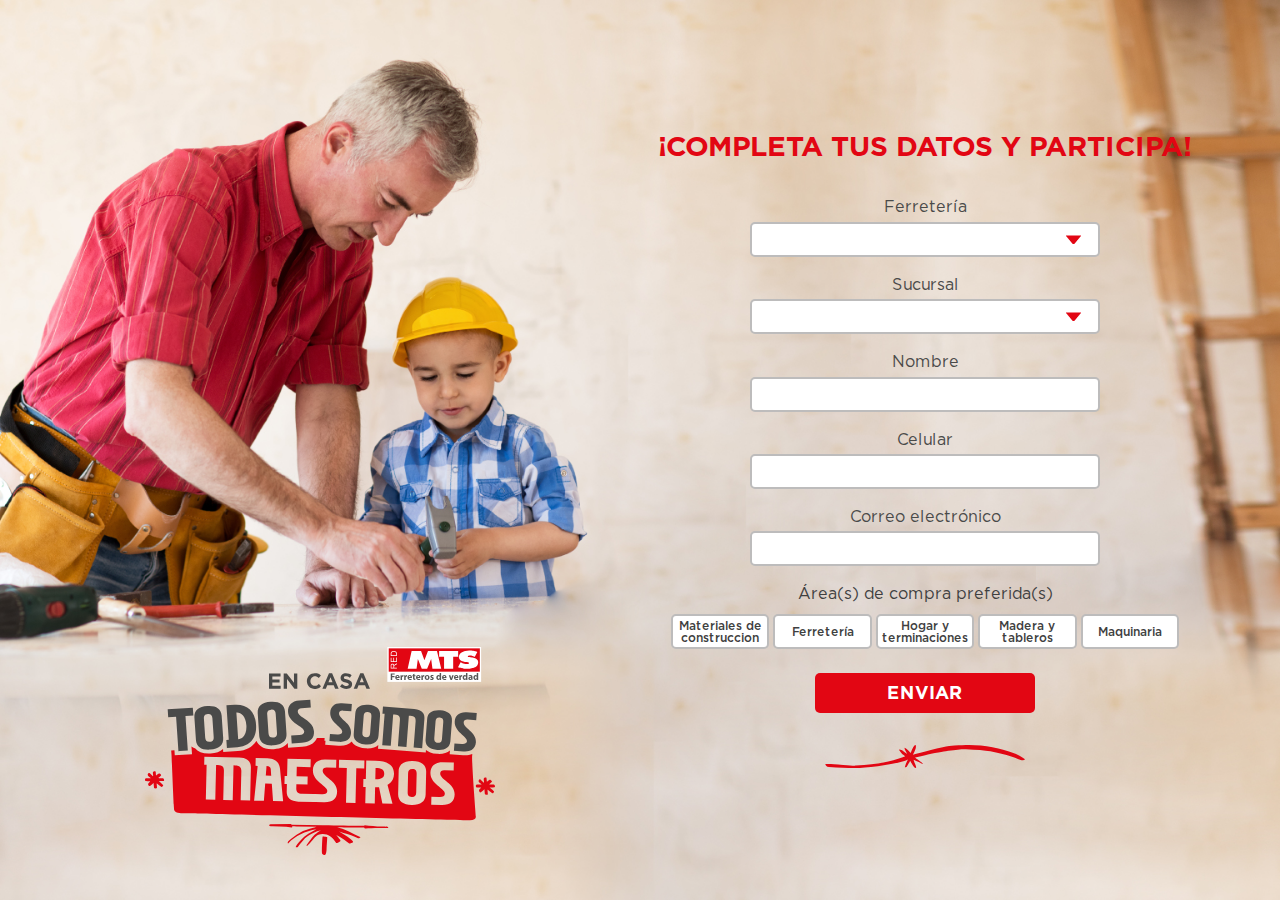
<file: index.html>
<!DOCTYPE html>
<html>
<head>
	<meta charset="UTF-8">
   <meta name="description" content="">
   <meta name="viewport" content="width=device-width, initial-scale=1.0, maximum-scale=1.0, minimum-scale=1.0">
   <meta http-equiv="X-UA-Compatible" content="ie=edge">
	<title>EN CASA TODOS SOMOS MAESTROS</title>
	<!--FONT-->
	<link rel="stylesheet" type="text/css" href="css/gotham.css">
	<!--BOOTSTRAP-->
	<link rel="stylesheet" type="text/css" href="css/bootstrap.min.css">
	<!--ESTILOS GENERALES-->
	<link rel="stylesheet" type="text/css" href="css/style.css">
</head>
<body>

	<section class="landing-content">
		<div class="landing-content__bg-img bg-first">
			<div class="content-campaign">
				<img src="images/logo-campaign.svg" class="logo-campaign">
			</div>
		</div>
		<div class="container content">
			<div class="row landing-row">
				<div class="landing-row__col landing-row__col--space"></div>
				<div class="landing-row__col landing-row__col--form">
					<h1>¡Completa tus datos y participa!</h1>
					<div class="landing-form">
						<div class="landing-form__inputs">
							<label>Ferretería</label>
							<select id="ferreteria">
								<option value=""></option>
					  		</select>
						</div>
						<div class="landing-form__inputs">
							<label>Sucursal</label>
							<select id="sucursal">
								<option value=""></option>
					  		</select>
						</div>
						<div class="landing-form__inputs">
							<label>Nombre</label>
							<input type="text" id="nombre">
						</div>
						<div class="landing-form__inputs">
							<label>Celular</label>
							<input type="number" id="celular">
						</div>
						<div class="landing-form__inputs">
							<label>Correo electrónico</label>
							<input type="text" id="correo">
						</div>
						<div class="landing-form__check">
							<label>Área(s) de compra preferida(s)</label>
							<div class="row-check">
								<div class="row-check__col">
									<input type="checkbox" id="thing" name="thing">
									<label for="thing"><span>Materiales de construccion</span></label>
								</div>
								<div class="row-check__col">
									<input type="checkbox" id="thing2" name="thing2">
									<label for="thing2"><span>Ferretería</span></label>
								</div>
								<div class="row-check__col">
									<input type="checkbox" id="thing3" name="thing3">
									<label for="thing3"><span>Hogar y terminaciones</span></label>
								</div>
								<div class="row-check__col">
									<input type="checkbox" id="thing4" name="thing4">
									<label for="thing4"><span>Madera y tableros</span></label>
								</div>
								<div class="row-check__col">
									<input type="checkbox" id="thing5" name="thing5">
									<label for="thing5"><span>Maquinaria</span></label>
								</div>
							</div>
						</div>
						<div class="landing-form__btn">
							<a href="#" id="irPromo">Enviar</a>
							<img src="images/line.svg">
						</div>
					</div>
				</div>
			</div>
		</div>
	</section>

<script src="https://cdnjs.cloudflare.com/ajax/libs/jquery/3.4.1/jquery.min.js"></script>
<script src="js/bootstrap.bundle.min.js"></script>
</body>
</html>
</file>
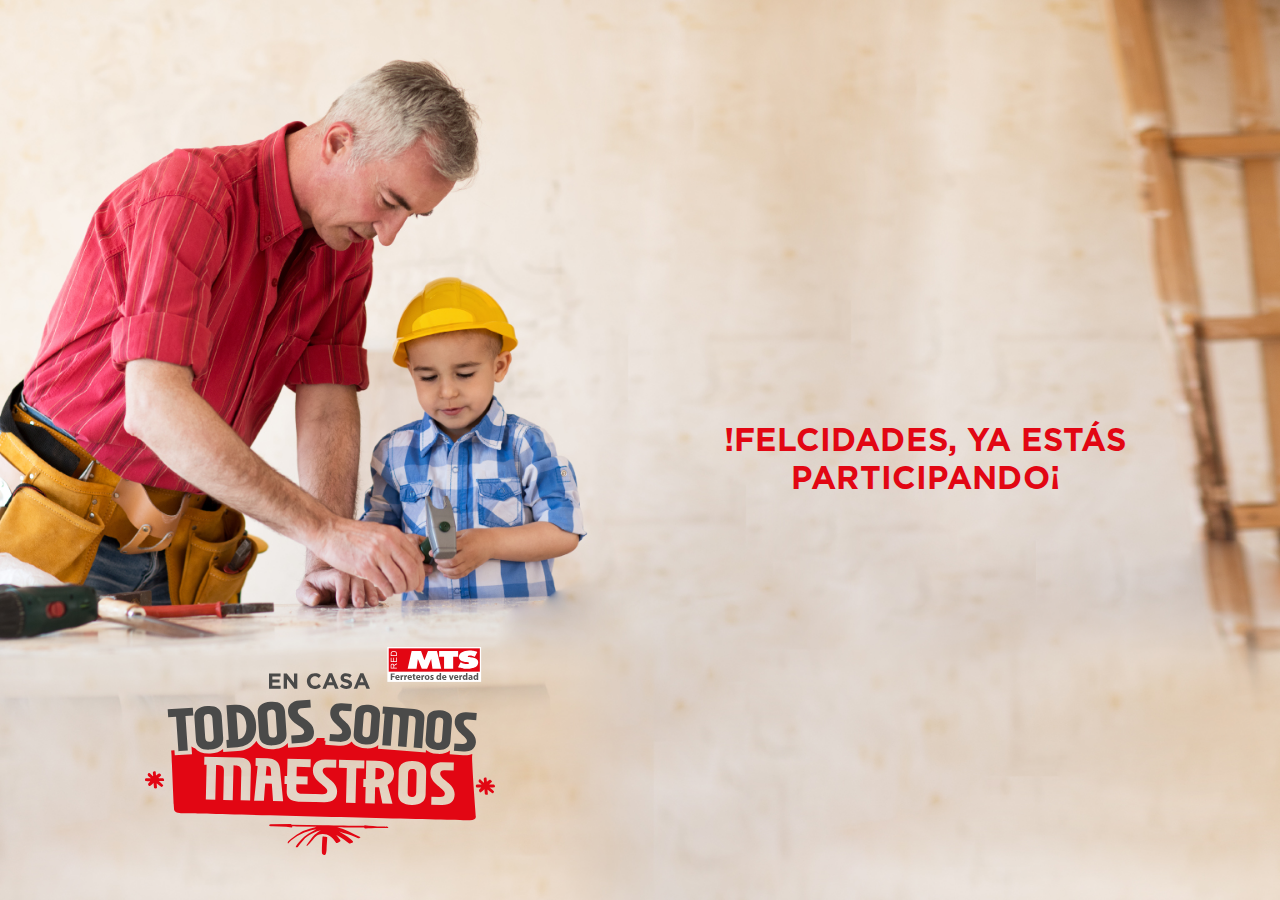
<file: exito.html>
<!DOCTYPE html>
<html>
<head>
	<meta charset="UTF-8">
   <meta name="description" content="">
   <meta name="viewport" content="width=device-width, initial-scale=1.0, maximum-scale=1.0, minimum-scale=1.0">
   <meta http-equiv="X-UA-Compatible" content="ie=edge">
   <title>EN CASA TODOS SOMOS MAESTROS</title>
	<!--FONT-->
	<link rel="stylesheet" type="text/css" href="css/gotham.css">
	<!--BOOTSTRAP-->
	<link rel="stylesheet" type="text/css" href="css/bootstrap.min.css">
	<!--ESTILOS GENERALES-->
	<link rel="stylesheet" type="text/css" href="css/style.css">
</head>
<body>

	<section class="landing-content">
		<div class="landing-content__bg-img">
			<div class="content-campaign">
				<img src="images/logo-campaign.svg" class="logo-campaign">
			</div>
		</div>
		<div class="landing-content__bg-space"></div>
		<div class="container content">
			<div class="row landing-row">
				<div class="landing-row__col landing-row__col--space"></div>
				<div class="landing-row__col landing-row__col--form step3">
					<div class="msg-exito">
						<h2>!Felcidades, ya estás participando¡</h2>
					</div>
				</div>
			</div>
		</div>
	</section>

<script src="https://cdnjs.cloudflare.com/ajax/libs/jquery/3.4.1/jquery.min.js"></script>
<script src="js/bootstrap.bundle.min.js"></script>
</body>
</html>
</file>
<file: css/gotham.css>
@font-face {
    font-family: 'gotham300';
    src: url('../fonts/gotham-book.woff2') format('woff2'),
        url('../fonts/gotham-book.woff') format('woff');
}
@font-face {
    font-family: 'gotham400';
    src: url('../fonts/gotham-medium.woff2') format('woff2'),
        url('../fonts/gotham-medium.woff') format('woff');
}
@font-face {
    font-family: 'gotham700';
    src: url('../fonts/gotham-bold.woff2') format('woff2'),
        url('../fonts/gotham-bold.woff') format('woff');
}
</file>
<file: css/style.css>
*{-webkit-box-sizing:border-box;box-sizing:border-box}h1,h2,h3,h4,h5,p{margin:0}p{padding-bottom:0.5em}ul{padding:0;margin:0;list-style:none}ul li{margin:0}a:focus,input:focus,button:focus,textarea:focus,select:focus{outline:none;text-decoration:none}a:hover{text-decoration:none}a:active,a:focus{color:inherit}html,body{background-color:white;font-size:100%;color:#3f3f3f;font-family:"gotham400"}::-moz-selection{background-color:#e20613;color:white}::selection{background-color:#e20613;color:white}::-moz-selection{background-color:#e20613;color:white}.landing-content{position:relative;background-image:url("../images/bg-landing.jpg");background-size:cover;background-position:center;background-repeat:no-repeat;display:-webkit-box;display:-ms-flexbox;display:flex;-ms-flex-wrap:wrap;flex-wrap:wrap;-webkit-box-align:center;-ms-flex-align:center;align-items:center;width:100%;height:100vh}@media (max-width: 768px){.landing-content{background-position:60%}}@media (max-width: 991px){.landing-content{height:auto}}.landing-content__bg-img{position:relative;width:50%;height:100%;padding:3em 0 0;z-index:1}@media (max-width: 991px){.landing-content__bg-img{width:100%;padding:2em 0 0}}@media (max-width: 480px){.landing-content__bg-img{padding:1em 0 0}}.landing-content__bg-img .content-campaign{position:absolute;width:100%;display:-webkit-box;display:-ms-flexbox;display:flex;-webkit-box-align:center;-ms-flex-align:center;align-items:center;-webkit-box-pack:center;-ms-flex-pack:center;justify-content:center;bottom:5%}@media (max-width: 991px){.landing-content__bg-img .content-campaign{position:relative}}.landing-content__bg-img .content-campaign .logo-campaign{width:350px}@media (max-width: 480px){.landing-content__bg-img .content-campaign .logo-campaign{width:280px;margin-bottom:1em}}.landing-content__bg-space{width:50%;height:100%}@media (max-width: 991px){.landing-content__bg-space{width:100%;height:auto}}.landing-content .container.content{position:absolute;right:0;left:0}@media (max-width: 991px){.landing-content .container.content{position:relative;padding-top:1em;padding-bottom:1em}}.landing-content .title-first{padding:0 0 2em;text-align:center;-webkit-transform:rotate(-2deg);transform:rotate(-2deg)}.landing-content .title-first h2{font-size:1.75em;color:#e20613;text-transform:uppercase;font-weight:900}.landing-content .title-first h2 span{display:block;color:#e20613}.landing-content .landing-row{-webkit-box-align:center;-ms-flex-align:center;align-items:center}.landing-content .landing-row__col{width:50%;padding:0 15px}@media (max-width: 991px){.landing-content .landing-row__col{width:100%}}.landing-content .landing-row__col h1{padding:0 0 .5em;font-size:1.75em;color:#e20613;font-family:"gotham700";text-align:center;text-transform:uppercase}@media (max-width: 768px){.landing-content .landing-row__col h1{font-size:1.25em}}.landing-content .landing-row__col .landing-form{padding:.5em 1em 0}@media (max-width: 480px){.landing-content .landing-row__col .landing-form{padding:.5em 0 0}}.landing-content .landing-row__col .landing-form__inputs{width:350px;margin:0 auto;padding:.5em 0;text-align:center}@media (max-width: 480px){.landing-content .landing-row__col .landing-form__inputs{width:100%}}.landing-content .landing-row__col .landing-form__inputs label{display:block;margin-bottom:.15em;font-size:1em;color:#4a4a49;font-family:"gotham300";font-weight:normal}.landing-content .landing-row__col .landing-form__inputs input,.landing-content .landing-row__col .landing-form__inputs select{display:block;width:100%;height:35px;padding-left:1em;margin:0 auto;background-color:white;border:2px solid #bdbcbc;border-radius:5px;color:#3f3f3f;-webkit-transition:.3s;transition:.3s;appearance:none;-webkit-appearance:none;-moz-appearance:none}.landing-content .landing-row__col .landing-form__inputs input:placeholder,.landing-content .landing-row__col .landing-form__inputs select:placeholder{font-size:.875em;color:#999999}.landing-content .landing-row__col .landing-form__inputs input:-moz-placeholder,.landing-content .landing-row__col .landing-form__inputs select:-moz-placeholder{font-size:.875em;color:#999999}.landing-content .landing-row__col .landing-form__inputs input::-moz-placeholder,.landing-content .landing-row__col .landing-form__inputs select::-moz-placeholder{font-size:.875em;color:#999999}.landing-content .landing-row__col .landing-form__inputs input::-webkit-input-placeholder,.landing-content .landing-row__col .landing-form__inputs select::-webkit-input-placeholder{font-size:.875em;color:#999999}.landing-content .landing-row__col .landing-form__inputs input:focus,.landing-content .landing-row__col .landing-form__inputs select:focus{border-color:#e20613;-webkit-box-shadow:0 3px 20px rgba(226,6,19,0.35);box-shadow:0 3px 20px rgba(226,6,19,0.35)}.landing-content .landing-row__col .landing-form__inputs select{background-image:url(../images/arrow-select.png);background-position:95%;background-repeat:no-repeat;cursor:pointer}.landing-content .landing-row__col .landing-form__inputs input[type=file]{padding:0;border:none}.landing-content .landing-row__col .landing-form__inputs input[type=file]:focus{-webkit-box-shadow:none;box-shadow:none}.landing-content .landing-row__col .landing-form__inputs input[type=file]::-webkit-file-upload-button{height:30px;background-color:#e20613;padding:0 1em;border:none;border-radius:50px;font-size:.875em;color:white;font-family:"gotham700";-webkit-transition:.3s;transition:.3s;cursor:pointer}.landing-content .landing-row__col .landing-form__inputs input[type=file]::-webkit-file-upload-button:hover{background-color:#4a4a49}.landing-content .landing-row__col .landing-form__check{padding:.5em 0;text-align:center}.landing-content .landing-row__col .landing-form__check label{display:block;font-family:"gotham300"}.landing-content .landing-row__col .landing-form__check .row-check{display:-webkit-box;display:-ms-flexbox;display:flex;margin:0 -2px}@media (max-width: 991px){.landing-content .landing-row__col .landing-form__check .row-check{-ms-flex-wrap:wrap;flex-wrap:wrap}}.landing-content .landing-row__col .landing-form__check .row-check__col{position:relative;width:20%;padding:0 2px}@media (max-width: 991px){.landing-content .landing-row__col .landing-form__check .row-check__col{width:50%;padding:5px 2px}}@media (max-width: 480px){.landing-content .landing-row__col .landing-form__check .row-check__col{width:50%}}.landing-content .landing-row__col .landing-form__check .row-check__col label{display:-webkit-box;display:-ms-flexbox;display:flex;-webkit-box-align:center;-ms-flex-align:center;align-items:center;-webkit-box-pack:center;-ms-flex-pack:center;justify-content:center;margin:0;height:35px;background-color:white;border:2px solid #bdbcbc;border-radius:5px;font-size:.75em;font-family:"gotham400";line-height:1em;-webkit-transition:.3s;transition:.3s;cursor:pointer}.landing-content .landing-row__col .landing-form__check .row-check__col label span{display:block}.landing-content .landing-row__col .landing-form__check .row-check__col label:hover{border-color:#e20613;-webkit-box-shadow:0 3px 20px rgba(226,6,19,0.35);box-shadow:0 3px 20px rgba(226,6,19,0.35)}.landing-content .landing-row__col .landing-form__check .row-check__col input{position:absolute;visibility:hidden}.landing-content .landing-row__col .landing-form__check .row-check__col input:checked+label{background-color:#e20613;border-color:#e20613;color:white}.landing-content .landing-row__col .landing-form__btn{padding:1em 0 0}.landing-content .landing-row__col .landing-form__btn a{width:220px;height:40px;background-color:#e20613;display:block;margin:0 auto;border-radius:5px;font-size:1.125em;color:white;font-family:"gotham700";text-align:center;line-height:42px;text-transform:uppercase;-webkit-transition:.3s;transition:.3s}.landing-content .landing-row__col .landing-form__btn a:hover{background-color:#4a4a49}.landing-content .landing-row__col .landing-form__btn img{display:block;width:200px;margin:2em auto 0}.landing-content .landing-row__col.pre-home img.logo-mts{display:block;width:130px;margin:0 auto 1em}.landing-content .landing-row__col.pre-home img.tarros{display:block;width:500px;margin:0 auto}@media (max-width: 768px){.landing-content .landing-row__col.pre-home img.tarros{width:60%}}@media (max-width: 480px){.landing-content .landing-row__col.pre-home img.tarros{width:80%}}.landing-content .landing-row__col.pre-home h1{padding:0;font-size:1.85em;color:#4a4a49;font-family:"gotham700";text-transform:unset}@media (max-width: 768px){.landing-content .landing-row__col.pre-home h1{font-size:1.25em}}.landing-content .landing-row__col.pre-home h2{font-size:1.85em;color:#4a4a49;text-align:center;text-transform:unset}@media (max-width: 768px){.landing-content .landing-row__col.pre-home h2{font-size:1.25em}}.landing-content .landing-row__col.pre-home h2 a{color:#4a4a49;-webkit-transition:.3s;transition:.3s}.landing-content .landing-row__col.pre-home h2 a:hover{color:#e20613}.landing-content .landing-row__col.pre-home p{padding:0;font-size:.875em;color:#4a4a49}.landing-content .landing-row__col.pre-home p span{font-family:"gotham700"}.landing-content .landing-row__col.pre-home .logos-marcas{display:-webkit-box;display:-ms-flexbox;display:flex;-webkit-box-pack:center;-ms-flex-pack:center;justify-content:center}.landing-content .landing-row__col.pre-home .logos-marcas li{width:140px;padding:0 .35em}.landing-content .landing-row__col.pre-home .logos-marcas li img{display:block;margin:0 .25em;width:100%}@media (max-width: 480px){.landing-content .landing-row__col.pre-home .logos-marcas li img{margin:0}}.landing-content .landing-row__col.pre-home .bttn-end{display:block;width:280px;height:30px;padding:0 1.5em;margin:1em auto .35em;background-color:#e20613;border:1px solid #e20613;border-radius:50px;font-size:.875em;color:white;text-align:center;font-family:"gotham700";text-transform:uppercase;line-height:30px;-webkit-transition:.3s;transition:.3s}.landing-content .landing-row__col.pre-home .bttn-end:hover{background-color:#4a4a49;border-color:#4a4a49}.landing-content .landing-row__col.step1 .landing-form__inputs input,.landing-content .landing-row__col.step1 .landing-form__inputs select{width:60%}@media (max-width: 1199px){.landing-content .landing-row__col.step1 .landing-form__inputs input,.landing-content .landing-row__col.step1 .landing-form__inputs select{width:100%}}.landing-content .landing-row__col.step1 .landing-form__btn a{width:60%}@media (max-width: 991px){.landing-content .landing-row__col.step1 .landing-form__btn a{width:100%}}.landing-content .landing-row__col.step2 .landing-form__inputs label{text-align:left}.landing-content .landing-row__col .msg-exito{padding:2em 0 0;text-align:center}.landing-content .landing-row__col .msg-exito h2{padding:0 0 .35em;font-size:2em;color:#e20613;font-family:"gotham700";text-transform:uppercase}.landing-content .landing-row__col .msg-exito p{width:60%;margin:0 auto;font-size:1.125em;line-height:1.25em}@media (max-width: 768px){.landing-content .landing-row__col .msg-exito p{width:90%}}.landing-content .landing-row__col .msg-info{display:-webkit-box;display:-ms-flexbox;display:flex;-webkit-box-align:center;-ms-flex-align:center;align-items:center;padding:1em 0 0;-webkit-transform:rotate(-2deg);transform:rotate(-2deg)}.landing-content .landing-row__col .msg-info__img{position:relative;width:30%;padding-right:15px}.landing-content .landing-row__col .msg-info__img:after{content:"";position:absolute;width:1px;height:60%;background-color:#e20613;right:0;top:0;bottom:0;margin:auto 0}.landing-content .landing-row__col .msg-info__img img{max-width:100%}.landing-content .landing-row__col .msg-info__txt{width:70%;padding-left:15px}.landing-content .landing-row__col .msg-info__txt p{padding:0;line-height:1.25em;font-weight:300}.landing-content .landing-row__col .msg-info__txt p span{color:#e20613;font-weight:700}.landing-content .landing-row__col .msg-info__txt h3{padding:.25em 0 0;font-size:1.25em;font-weight:700}.landing-content .landing-row.step3 .landing-row__col--img{width:100%}.landing-content .landing-row.step3 .landing-row__col--img img{width:40%;display:block;margin:0 auto}.landing-content .landing-row.step3 .landing-row__col .msg-exito{display:block}

/*# sourceMappingURL=style.css.map */
</file>
